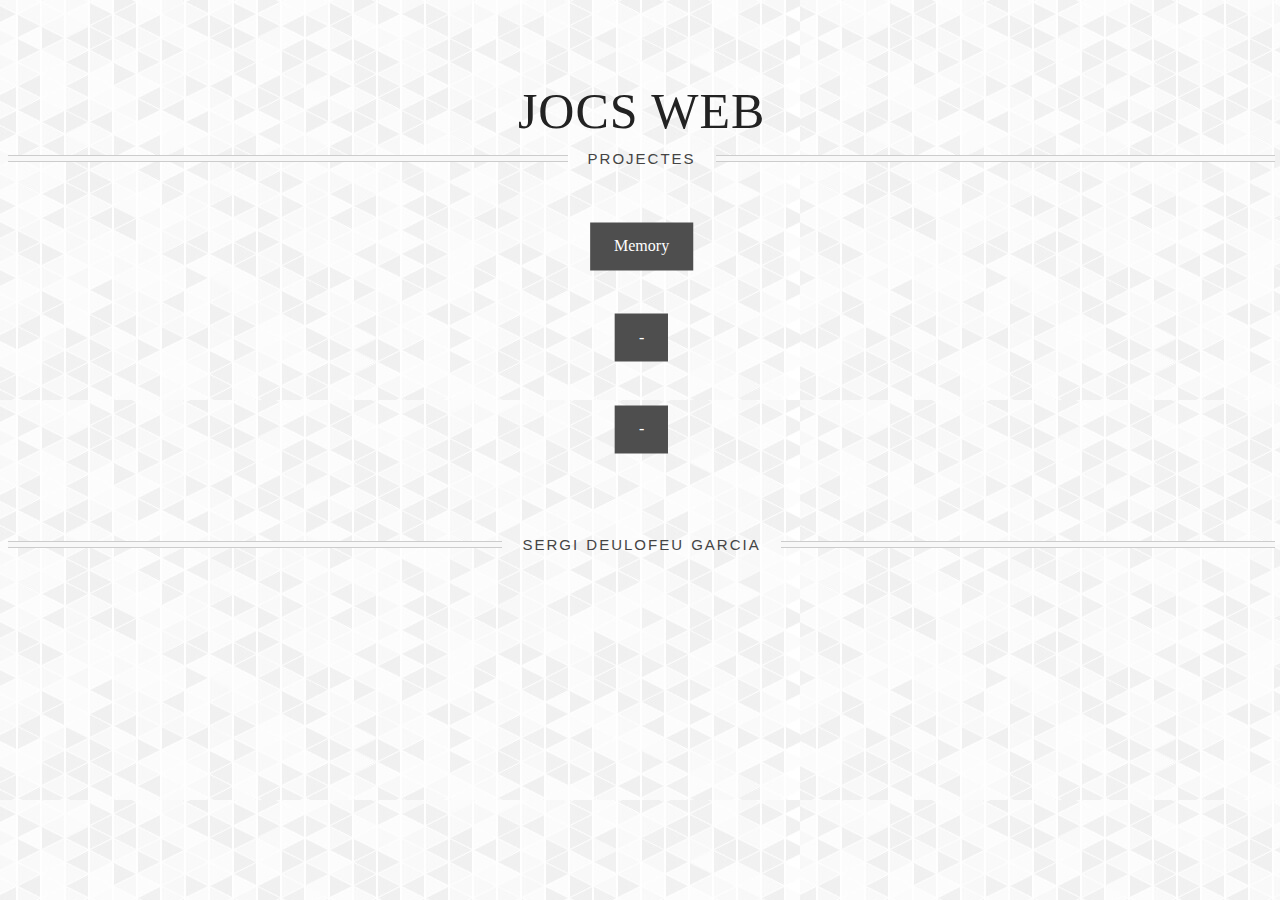
<file: index.html>
<!DOCTYPE html>
<html>

<head>
    <link rel="stylesheet" href="./pi_2/styles/main.css">
    <script src="./pi_2/js/loader.js"></script>
    <script src="./pi_2/js/game_info.js"></script>
    <script src="./pi_2/js/menu_controller.js"></script>
    <title> Memory </title>
</head>

<body>
    <div class="container">
        <div class="menu-object">
            <h1>JOCS WEB<span>PROJECTES</span></h1>
        </div>
        <span></span>
        <div class="menu-object" id="exit">
            <button onclick="location.href='./pi_2/html/menu.html'">

                <span>Memory</span>
                <svg viewBox="-5 -5 110 110" preserveAspectRatio="none" aria-hidden="true">
                    <path d="M0,0 C0,0 100,0 100,0 C100,0 100,100 100,100 C100,100 0,100 0,100 C0,100 0,0 0,0" />
                </svg>
            </button>
        </div>

        <div class="menu-object" id="exit">
            <button onclick="location.href='../../index.html'">

                <span>-</span>
                <svg viewBox="-5 -5 110 110" preserveAspectRatio="none" aria-hidden="true">
                    <path d="M0,0 C0,0 100,0 100,0 C100,0 100,100 100,100 C100,100 0,100 0,100 C0,100 0,0 0,0" />
                </svg>
            </button>
        </div>
        <div class="menu-object" id="exit">
            <button onclick="location.href='../../index.html'">

                <span>-</span>
                <svg viewBox="-5 -5 110 110" preserveAspectRatio="none" aria-hidden="true">
                    <path d="M0,0 C0,0 100,0 100,0 C100,0 100,100 100,100 C100,100 0,100 0,100 C0,100 0,0 0,0" />
                </svg>
            </button>
        </div>


        <div class="menu-object">
            <h1> <span>Sergi Deulofeu Garcia</span></h1>
        </div>
    </div>
</body>

</html>
</file>
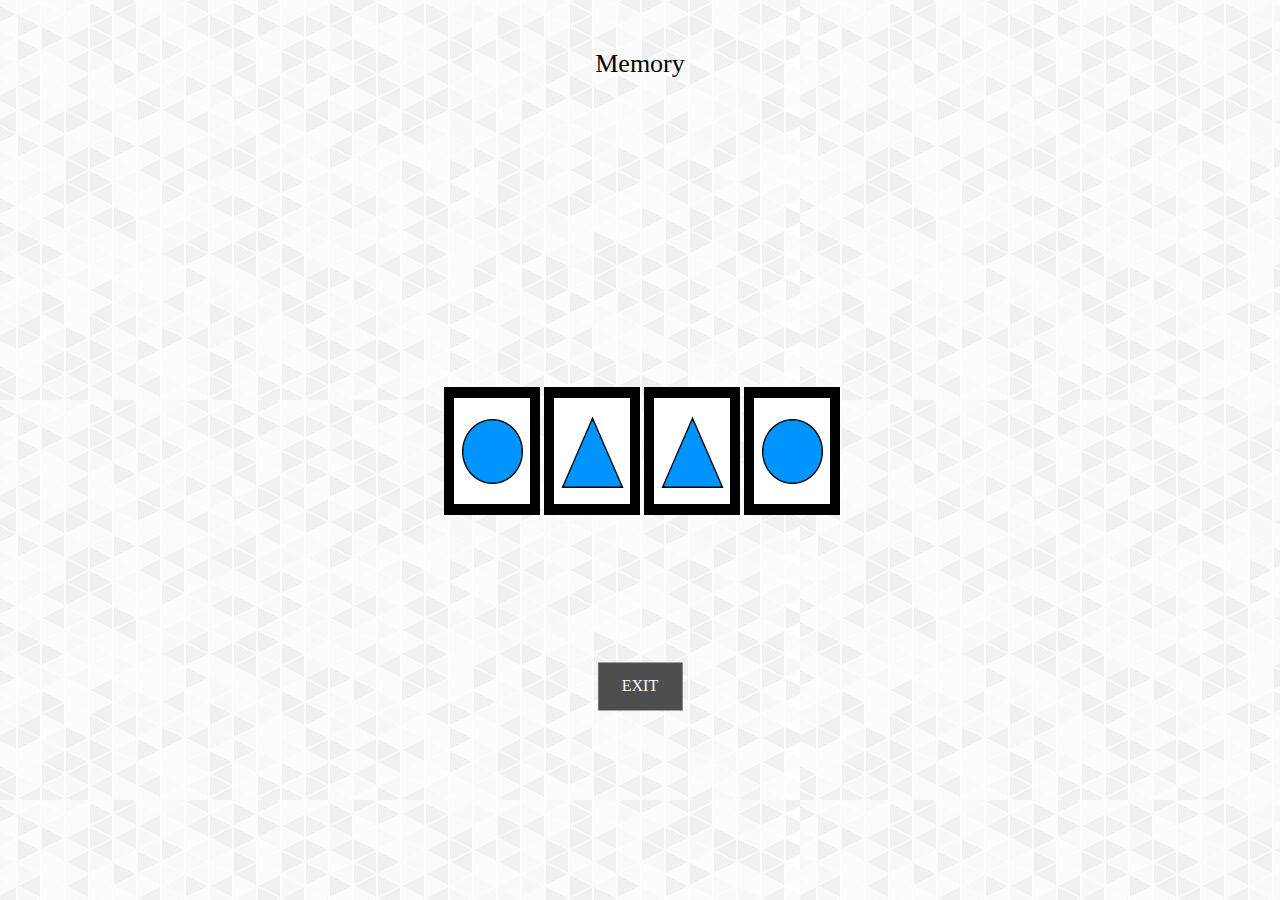
<file: pi_2/html/game.html>
<!DOCTYPE html>
<html>

<head>
	<link rel="stylesheet" href="../styles/main.css">
	<script src="../js/loader.js"></script>
	<script src="../js/game_info.js"></script>
	<script src="../js/menu_controller.js"></script>
	<title> Memory </title>
</head>

<body>
	<p id="title">Memory</p>
	<div class="container">
		<div class="menu-object">
			<img src="../resources/cb.png" onclick="items[0].do_click()">
			<img src="../resources/tb.png" onclick="items[1].do_click()">
			<img src="../resources/tb.png" onclick="items[2].do_click()">
			<img src="../resources/cb.png" onclick="items[3].do_click()">
		</div>
	</div>
	<div class="menu-object" id="exit">
		<button onclick="location.href='../../index.html'">

			<span>EXIT</span>
			<svg viewBox="-5 -5 110 110" preserveAspectRatio="none" aria-hidden="true">
				<path d="M0,0 C0,0 100,0 100,0 C100,0 100,100 100,100 C100,100 0,100 0,100 C0,100 0,0 0,0" />
			</svg>
		</button>
	</div>

</body>

</html>
</file>
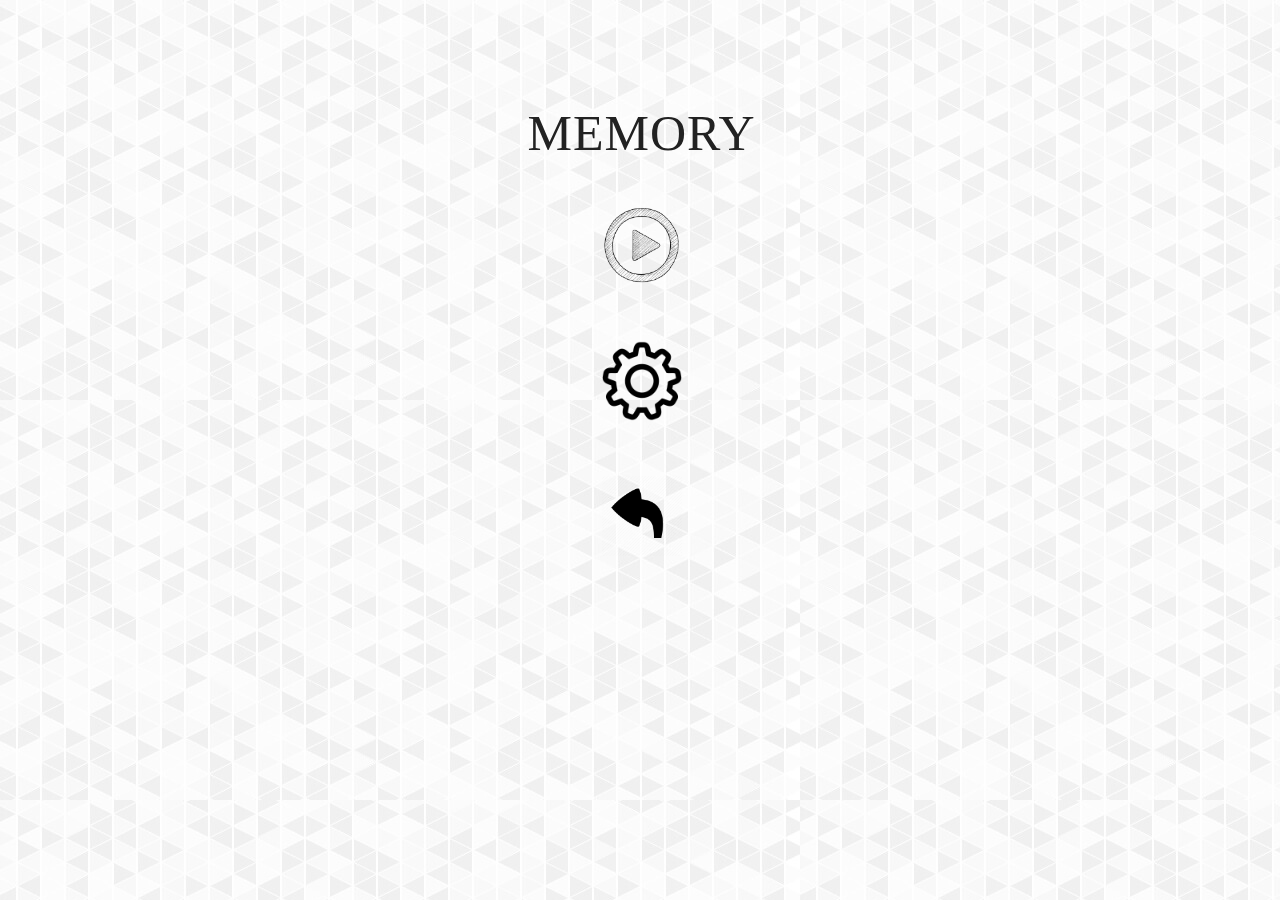
<file: pi_2/html/menu.html>
<!DOCTYPE html>
<html>

<head>
	<!--<link rel="stylesheet" href="../../styles/memory.css">-->
	<link rel="stylesheet" href="../styles/main.css">
	<script src="../js/loader.js"></script>
	<script src="../js/game_info.js"></script>
	<script src="../js/menu_controller.js"></script>
	<title> My first game - Menu </title>
</head>

<body>
	<div class="container">
		<div class="menu-object">
			<h1> MEMORY </h1>
		</div>
		<div class="menu-object" id="play" onclick="start_game()">
			<span></span>
			<span></span>
			<img class="imgg" src="../resources/xx.webp">
		</div>
		<div class="menu-object" id="config" onclick="options()">
			<img class="imgg" src="../resources/gear.jpg">
		</div>

		<div class="menu-object" id="exit" onclick="exit()">
			<img class="imgg" src="../resources/back.webp">
		</div>

	</div>
</body>

</html>
</file>
<file: pi_2/styles/main.css>
body{
	background-image: url("../resources/bbg.jpg");
}

#title{
	grid-column: auto;
	height: 4.375rem;
	font-size: 1.625rem;
	line-height: 4.688rem;
	align-items: center;
}

.menu-object h1{
	grid-column: 1 /2;
  	grid-row: 2;
}

#play img{
	grid-column: 2;
  	grid-row: 1;
}

#config{
	grid-column: 1 / 2;
  	grid-row: 3;
}
#info{
	grid-column: 1 / 2;
  	grid-row: 4;
}

.container	{
	display: grid;
	grid-auto-columns: auto;
  	width: 99vw;
  	height: 60vh;
}

.menu-object {
	/*border: 1px solid red;*/
	font-size: 1.875rem;
	text-align: center;
	max-height: 0.625rem; 
	max-width: 100%;
	font-size: 16px;
	align-self: center;
}

.imgg{
	width: 80px;
	height: 80px;
}

p{
	text-align: center;
}

/*HOVER */
button.menu-object:hover:not(:active){
	font-size: 27px;
}

#info:hover:not(:active){
	font-size: 18px;
}


/* TITOL  */
   .menu-object h1 {
	text-align:center; font-size:50px; text-transform:uppercase; color:#222; letter-spacing:1px;
	font-family:"Playfair Display", serif; font-weight:400;
  }
  .menu-object h1 span {
	margin-top: 5px;
	  font-size:15px; color:#444; word-spacing:1px; font-weight:normal; letter-spacing:2px;
	  text-transform: uppercase; font-family:"Raleway", sans-serif; font-weight:500;
  
	  display: grid;
	  grid-template-columns: 1fr max-content 1fr;
	  grid-template-rows: 27px 0;
	  grid-gap: 20px;
	  align-items: center;
  }
  
  .menu-object h1 span:after,.menu-object h1 span:before {
	  content: " ";
	  display: block;
	  border-bottom: 1px solid #ccc;
	  border-top: 1px solid #ccc;
	  height: 5px;
	background-color:#f8f8f8;
  }
  

/* Buttons menu */

.menu-object button {
	border-radius: 30%;
	appearance: none;
  background: transparent;
  border: 0;
  color: #fff;
  cursor: pointer;
  font: inherit;
  font-weight: 500;
  line-height: 1;
  padding: 1em 1.5em;
  position: relative;
  transition: filter var(--motion-duration);
}
.menu-object button:hover {
	filter: brightness(1.1);

}
.menu-object button:active {
	filter: brightness(0.9);
}
  
.menu-object button > span {
	display: block;
	position: relative;
	transition: transform var(--motion-duration) var(--motion-ease);
	z-index: 1;
  }
  
  .menu-object button:hover > span {
	transform: scale(1.05);
  }
  
  .menu-object button:active > span {
	transform: scale(0.95);
  }
  
  .menu-object button > svg {
	fill: #4e4e4e;
	position: absolute;
	top: -5%;
	left: -5%;
	width: 110%;
	height: 110%;
  }
  
.menu-object button > svg > path {
	transition: var(--motion-duration) var(--motion-ease);
  }
  
  .menu-object button:hover > svg > path {
	d: path("M0,0 C0,-5 100,-5 100,0 C105,0 105,100 100,100 C100,105 0,105 0,100 C-5,100 -5,0 0,0");
  }
  
  .menu-object button:active > svg > path {
	d: path("M0,0 C30,10 70,10 100,0 C95,30 95,70 100,100 C70,90 30,90 0,100 C5,70 5,30 0,0");
  }
</file>
